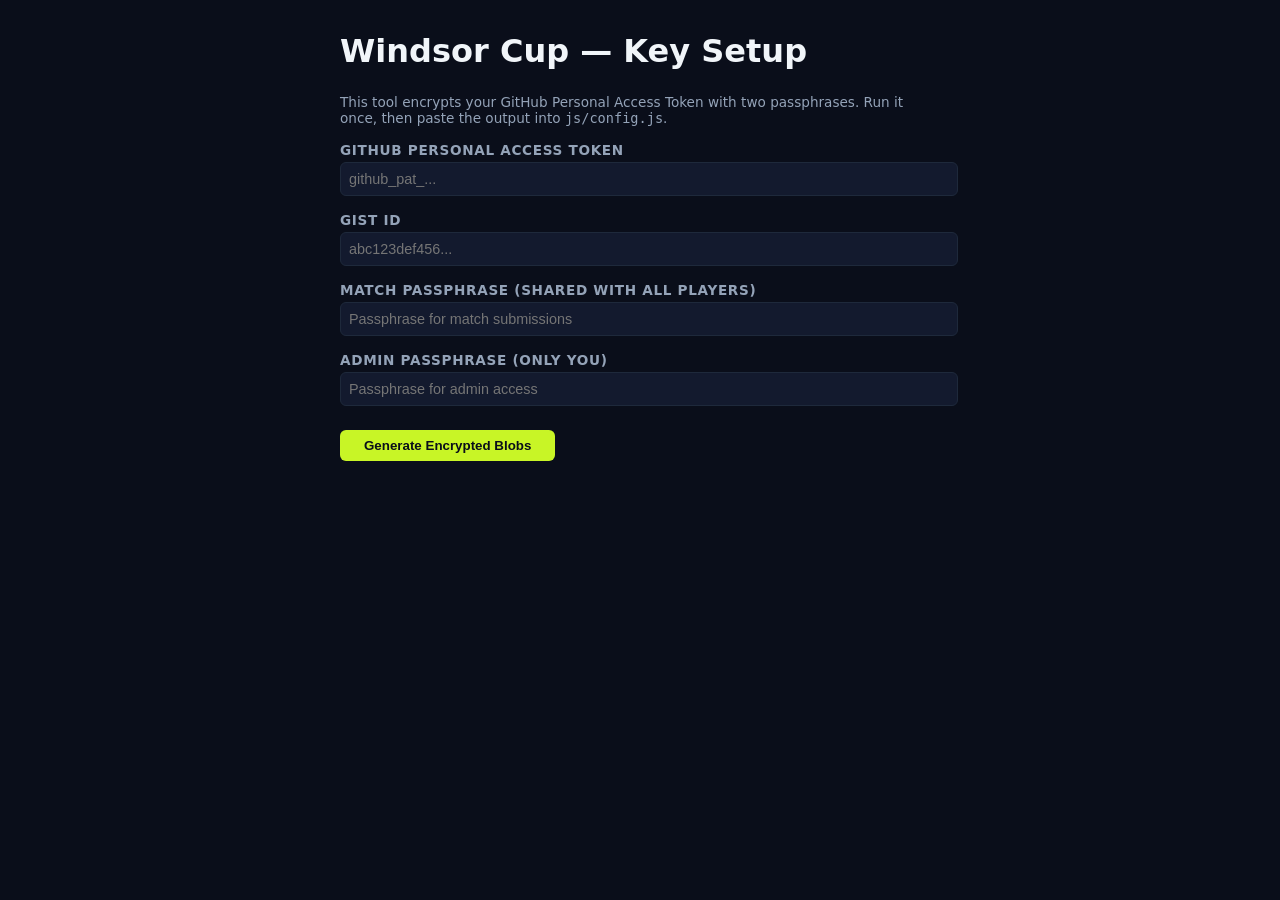
<file: tools/encrypt.html>
<!DOCTYPE html>
<html lang="en">
<head>
  <meta charset="UTF-8">
  <meta name="viewport" content="width=device-width, initial-scale=1.0">
  <title>Windsor Cup — Key Setup</title>
  <style>
    body { font-family: system-ui, sans-serif; max-width: 600px; margin: 2rem auto; padding: 0 1rem; background: #0a0e1a; color: #f1f5f9; }
    h1 { margin-bottom: 1.5rem; }
    label { display: block; font-size: 0.85rem; font-weight: 600; margin-top: 1rem; text-transform: uppercase; letter-spacing: 0.05em; color: #94a3b8; }
    input { display: block; width: 100%; padding: 0.5rem; margin-top: 0.25rem; background: #131a2e; border: 1px solid #1e293b; border-radius: 6px; color: #f1f5f9; font-size: 0.9rem; }
    button { margin-top: 1.5rem; padding: 0.5rem 1.5rem; background: #c8f526; color: #0a0e1a; border: none; border-radius: 6px; font-weight: 600; cursor: pointer; }
    .output { margin-top: 1.5rem; }
    .output h2 { font-size: 1rem; margin-bottom: 0.5rem; }
    textarea { width: 100%; height: 80px; background: #131a2e; border: 1px solid #1e293b; border-radius: 6px; color: #c8f526; font-family: monospace; font-size: 0.8rem; padding: 0.5rem; }
    p { font-size: 0.85rem; color: #94a3b8; margin-top: 0.5rem; }
  </style>
</head>
<body>
  <h1>Windsor Cup — Key Setup</h1>
  <p>This tool encrypts your GitHub Personal Access Token with two passphrases. Run it once, then paste the output into <code>js/config.js</code>.</p>

  <label for="api-key">GitHub Personal Access Token</label>
  <input type="text" id="api-key" placeholder="github_pat_...">

  <label for="gist-id">Gist ID</label>
  <input type="text" id="gist-id" placeholder="abc123def456...">

  <label for="match-pass">Match Passphrase (shared with all players)</label>
  <input type="password" id="match-pass" placeholder="Passphrase for match submissions">

  <label for="admin-pass">Admin Passphrase (only you)</label>
  <input type="password" id="admin-pass" placeholder="Passphrase for admin access">

  <button id="generate">Generate Encrypted Blobs</button>

  <div class="output" id="output" style="display:none">
    <h2>config.js</h2>
    <p>Paste this into <code>js/config.js</code>:</p>
    <textarea id="setup-script" readonly style="height:160px"></textarea>
  </div>

  <script type="module">
    async function deriveKey(passphrase, salt) {
      const enc = new TextEncoder();
      const keyMaterial = await crypto.subtle.importKey("raw", enc.encode(passphrase), "PBKDF2", false, ["deriveKey"]);
      return crypto.subtle.deriveKey(
        { name: "PBKDF2", salt, iterations: 100000, hash: "SHA-256" },
        keyMaterial,
        { name: "AES-GCM", length: 256 },
        false,
        ["encrypt", "decrypt"]
      );
    }

    async function encrypt(plaintext, passphrase) {
      const enc = new TextEncoder();
      const salt = crypto.getRandomValues(new Uint8Array(16));
      const iv = crypto.getRandomValues(new Uint8Array(12));
      const key = await deriveKey(passphrase, salt);
      const ciphertext = await crypto.subtle.encrypt({ name: "AES-GCM", iv }, key, enc.encode(plaintext));
      const result = new Uint8Array(salt.length + iv.length + ciphertext.byteLength);
      result.set(salt, 0);
      result.set(iv, salt.length);
      result.set(new Uint8Array(ciphertext), salt.length + iv.length);
      return btoa(String.fromCharCode(...result));
    }

    document.getElementById("generate").addEventListener("click", async () => {
      const token = document.getElementById("api-key").value.trim();
      const gistId = document.getElementById("gist-id").value.trim();
      const matchPass = document.getElementById("match-pass").value;
      const adminPass = document.getElementById("admin-pass").value;

      if (!token || !matchPass || !adminPass || !gistId) {
        alert("All fields are required.");
        return;
      }

      const matchBlob = await encrypt(token, matchPass);
      const adminBlob = await encrypt(token, adminPass);

      document.getElementById("setup-script").value =
        `"use strict";\n\n` +
        `const GIST_ID = "${gistId}";\n` +
        `const MATCH_ENCRYPTED_BLOB = "${matchBlob}";\n` +
        `const ADMIN_ENCRYPTED_BLOB = "${adminBlob}";\n\n` +
        `export { GIST_ID, MATCH_ENCRYPTED_BLOB, ADMIN_ENCRYPTED_BLOB };\n`;
      document.getElementById("output").style.display = "block";
    });
  </script>
</body>
</html>
</file>
